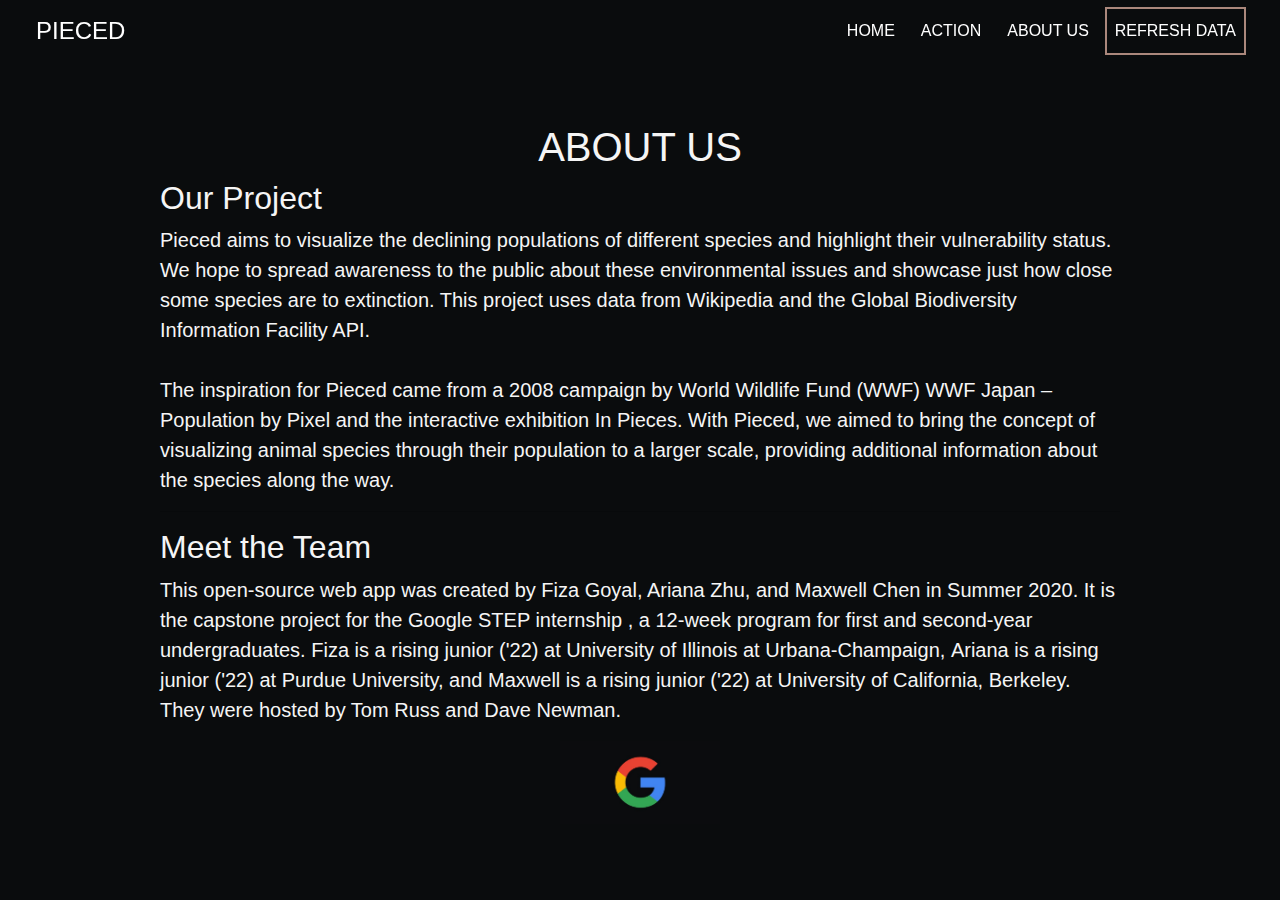
<file: src/main/webapp/about.html>
<!DOCTYPE html>
<html lang="en">
  <head>
    <meta charset="utf-8">
    <meta http-equiv="X-UA-Compatible" content="IE=edge">
    <meta name="viewport" content="width=device-width, initial-scale=1, shrink-to-fit=no">
    <title>Pieced</title>

    <link rel="stylesheet" href="bootstrap/css/bootstrap.min.css">
    <link rel="stylesheet" href="styles/about.css">
    <link rel="stylesheet" href="styles/style.css">
    <link rel="stylesheet" href="styles/maps.css">
    <link rel="stylesheet" href="styles/text.css">
  </head>
  
  <body>
    <div id="navigation"></div>

    <!--------------- HOME HEADER ---------------->
    <header class="page-header container-fluid">
      <h1>ABOUT US</h1>
    </header>
    
    <div class="content" id="home-container">
        <h2>Our Project</h2>
        <p class="lead">
            Pieced aims to visualize the declining populations of different species and highlight their vulnerability status. 
            We hope to spread awareness to the public about these environmental issues and showcase just how close some species are to extinction.
            This project uses data from Wikipedia and the Global Biodiversity Information Facility API.
            <br> <br>
            The inspiration for Pieced came from a 2008 campaign 
            by World Wildlife Fund (WWF) <a href="https://www.boredpanda.com/endagered-animals-pixels-extinction/?utm_source=google&utm_medium=organic&utm_campaign=organic" class="font-weight-bolder">
            WWF Japan – Population by Pixel</a> and the interactive exhibition <a href="http://species-in-pieces.com/" class="font-weight-bolder">In Pieces</a>. 
            With Pieced, we aimed to bring the concept of visualizing animal species through their population to a larger scale, providing additional information about the species along the way.
        </p>
        <hr>
        <h2>Meet the Team</h2>
        <p class="lead">
            This <a href="https://github.com/googleinterns/step129-2020" class="font-weight-bolder"> open-source web app </a>
            was created by Fiza Goyal, Ariana Zhu, and Maxwell Chen in Summer 2020.
            It is the capstone project for the <a href="https://buildyourfuture.withgoogle.com/programs/step/" class="font-weight-bolder"> Google STEP internship </a>, a 12-week program for first and second-year undergraduates.
            <a href="https://github.com/fgoyal" class="font-weight-bolder"> Fiza</a> is a rising junior ('22) at University of Illinois at Urbana-Champaign,
            <a href="https://github.com/arianazhu" class="font-weight-bolder"> Ariana<a> is a rising junior ('22) at Purdue University, and
            <a href="https://github.com/maxhchen" class="font-weight-bolder"> Maxwell</a> is a rising junior ('22) at University of California, Berkeley.
            They were hosted by Tom Russ and Dave Newman.
        </p>
        <div id="about-logo">
            <img class="small-logo" src="images/google-logo.jpg">
        </div>
    </div>

    <!-- JavaScript -->
    <script src="https://ajax.googleapis.com/ajax/libs/jquery/3.5.1/jquery.min.js"></script> 
    <script src="bootstrap/js/bootstrap.min.js"></script>

    <script src="scripts/script.js"></script>
    <script src="scripts/geo.js"></script>
  </body>
</html>
</file>
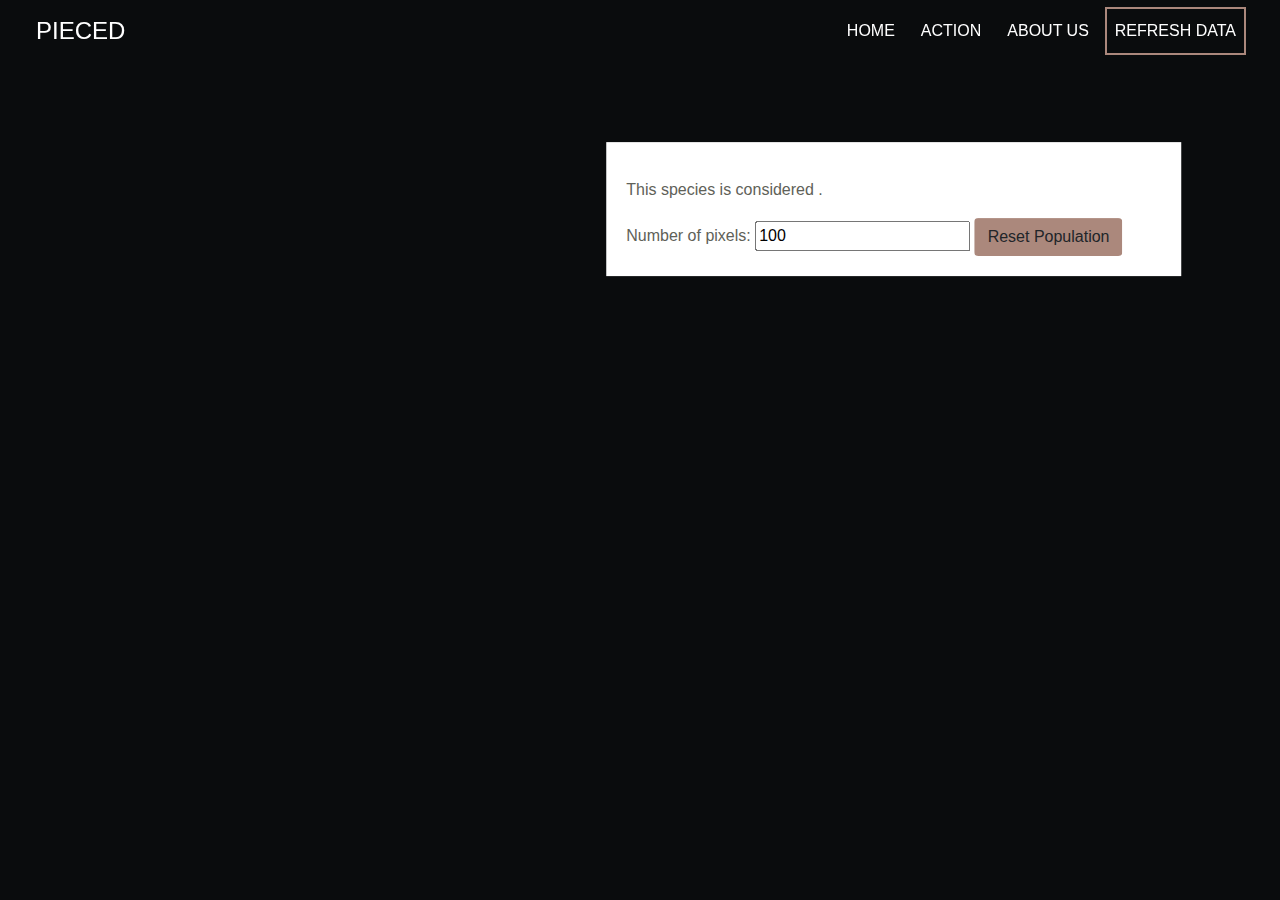
<file: src/main/webapp/species.html>
<!DOCTYPE html>
<html lang="en">
  <head>
    <meta charset="utf-8">
    <meta http-equiv="X-UA-Compatible" content="IE=edge">
    <meta name="viewport" content="width=device-width, initial-scale=1, shrink-to-fit=no">

    <link rel="stylesheet" href="bootstrap/css/bootstrap.min.css">
    <link rel="stylesheet" href="styles/species.css">
    <link rel="stylesheet" href="styles/style.css">
    <!-- <link rel="stylesheet" href="styles/maps.css"> -->

  </head>
  
  <body>
    <div id="navigation"></div>
    <a class="anchor"></a>

    <!--------------- CONTENT ---------------->
    <div class="container page-header content">
        <div class="row">
            <div id="species-image-container" class="col col-xs-6">
                <canvas onmouseover="animateToFullResolution()" onmouseout="animateToOldResolution()" id="canvas" height = "600" width = "600"> </canvas>
                <img id="species-image" class="image" alt = "Placeholder" style="display: none;">
            </div>
            <div class="col col-xs-3 col-sm-offset-4 species-info-box">
                <!-- <div class="species-status">
                    <p id="status-container"></p>
                </div> -->
                <div class="main-species-info">
                    <div class="species-name">
                        <h1 id="common-name-container"></h1>
                        <h2 id="scientific-name-container"></h2>
                    </div>
                    <p id="population-container"></p>
                    <p>This species is considered <b><span id="status-container"></span></b>. 
                        <span id="description-container"></span>
                    </p>
                    <!-- <p id="description-container"></p> -->
                    <p id="taxonomy-container"></p>
                    <!-- <div id="slider-container">
                        <input type="range" min="1" class="slider" id="population-slider">
                        <small>The image is made with approximately <span id="slider-value"></span> pixels.</small>
                    </div> -->
                    <div id="population">
                        <label id="pixel_label" for="pixel_factor">Number of pixels: </label>
                        <input id="pixel_factor" type="number" min="1"  value="100">
                        <button class="btn reset-btn" type="button" id="reset-population">Reset Population</button>
                    </div>
                    <!-- <div class="input-group mb-3">
                        <div class="input-group-prepend">
                            <span class="input-group-text">Number of pixels:</span>
                        </div>
                        <input id="pixel_factor" type="number" min="1" class="form-control" aria-label="Num pixels">
                        <div class="input-group-append">
                            <button id="reset-population" class="btn" type="button">Reset Population</button>
                        </div>
                    </div> -->
                </div>
            </div>
        </div>
        <p id="image-credit"></p>
    </div>

    <!-- JavaScript -->
    <script src="https://ajax.googleapis.com/ajax/libs/jquery/3.5.1/jquery.min.js"></script> 
    <script src="bootstrap/js/bootstrap.min.js"></script>

    <!-- <script src="test.json"></script> -->
    <script src="scripts/pixelation.js"></script>
    <script src="scripts/fetchData.js"></script>
    <script src="scripts/script.js"></script>
    <script src="scripts/species.js"></script>
  </body>
</html>
</file>
<file: src/main/webapp/styles/about.css>
.small-logo {
    width: 10em;
    display: block;
    margin-left: auto;
    margin-right: auto;
}
</file>
<file: src/main/webapp/styles/style.css>
/**************** VARIABLES *******************/
:root {
    --accent: #AB887C;
    --light-main-2: #606158;
    --light-main-1: #34462a;
    --main: #13250c;
    --dark-main-1: #0a0c0d;
}

/**************** MAIN *******************/
body {
    padding: 0;
    margin: 0;
    background: var(--dark-main-1);
    color: var(--light-main-2);
}

a {
    color: black;
}

a:hover {
    text-decoration: none;
}

/**************** NAVBAR TRANSPARENT *******************/
.navbar-brand {
    text-transform: uppercase;
    margin-left: 20px;
    letter-spacing: 0px;
    font-size: 1.5em;
    color: white;
}

.navbar-brand:hover {
    color: white;
}

.navbar-collapse {
    justify-content: flex-end;
    margin-right: 20px;
}

.nav-item {
    margin-left: 10px;
}

.nav-link {
    text-transform: uppercase;
    padding: 10px;
    color: white;
}

.nav-link:hover {
    color: var(--accent);
}

.nav-btn {
    outline: 2px solid var(--accent);
}

.nav-btn:hover {
    background: var(--accent);
    color: white;
}

/**************** NAVBAR WHITE *******************/
.bg-nav {
    background: white;
    box-shadow: 1px 2px 10px rgba(0, 0, 0, 0.1);
}

.bg-nav .navbar-brand {
    color: var(--dark-main-1);
}

.bg-nav .nav-link {
    color: var(--dark-main-1) !important;
}

/**************** PAGE HEADER *******************/
.page-header {
    margin-top: 75px;
}
</file>
<file: src/main/webapp/styles/maps.css>
/**************** HOME PAGE MAP *******************/
#map {      	
    height: 100%;
    width: 100%;
}
</file>
<file: src/main/webapp/styles/text.css>
/************ shared between action & about **********/
body {
    padding: 3em 10em !important;
}

a {
    color: whitesmoke;
}

a:hover {
    color: var(--accent);
}

h1, h2, h3, p, li {
    color: whitesmoke;
}

h1 {
    text-align: center;
}

hr {
    color: var(--accent);
}
</file>
<file: src/main/webapp/styles/species.css>
.species-info-box {
  align-self: flex-start;
  background-color: white;
  padding: 20px;
  position: relative;
  transform: translate(-5%, 50%);
}

.species-status {
    background: red;
    text-transform: uppercase;
    padding: 10px 20px -10px;
    margin: -20px -20px 20px; 
    text-align: center;
}

.species-name {
    color: var(--light-bg-1);
}

.species-name h1 {
    font-size: 150%;
    line-height: 0.7;
    text-transform: uppercase;
}

.species-name h2 {
    font-size: 120%;
    font-style: italic;
}

#population-container {
    font-size: 600%;
    line-height: 0.9;
}

#taxonomy-container {
    text-align: justify;
}

#image-credit a {
    color: grey;
}

#image-credit a:hover {
    color: var(--accent);
}

canvas {
    padding-top: 25px;
    image-rendering: optimizeSpeed;
    image-rendering: -moz-crisp-edges;
    image-rendering: -webkit-optimize-contrast;
    image-rendering: -o-crisp-edges;
    image-rendering: crisp-edges;
    -ms-interpolation-mode: nearest-neighbor;
}

/******* SLIDER *******/
.reset-btn {
    background: var(--accent);
}

.slidecontainer {
    width: 100%;
}

.slider {
    -webkit-appearance: none;
    width: 100%;
    height: 15px;
    border-radius: 5px;
    background: #d3d3d3;
    outline: none;
    opacity: 0.7;
    -webkit-transition: .2s;
    transition: opacity .2s;
}

.slider::-webkit-slider-thumb {
  -webkit-appearance: none;
  appearance: none;
  width: 25px;
  height: 25px;
  border-radius: 50%;
  background: var(--dark-main-1);
  cursor: pointer;
}

.slider::-moz-range-thumb {
  width: 25px;
  height: 25px;
  border-radius: 50%;
  background: var(--dark-main-1);
  cursor: pointer;
}
</file>
